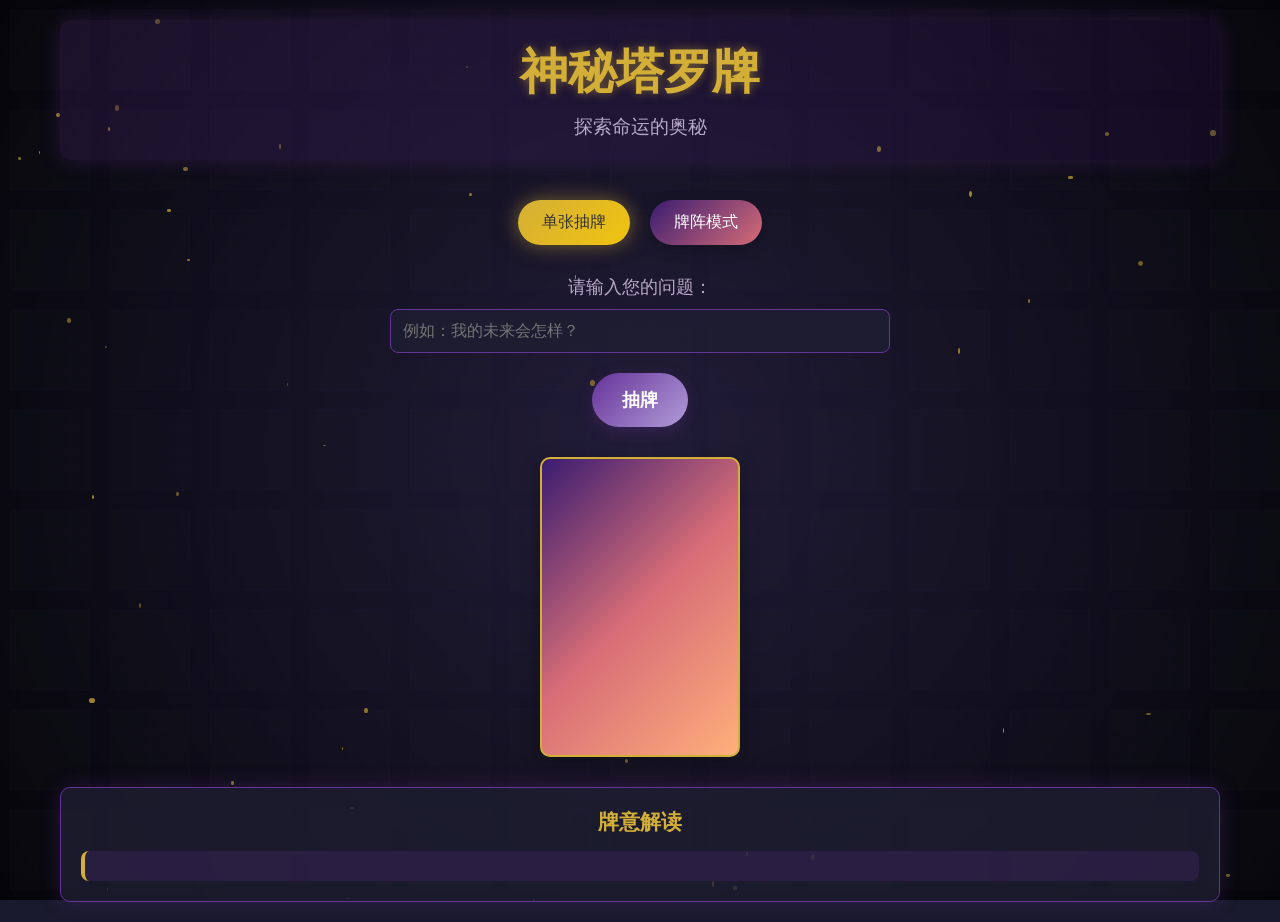
<file: index.html>
<!DOCTYPE html>
<html lang="zh-CN">
<head>
    <meta charset="UTF-8">
    <meta name="viewport" content="width=device-width, initial-scale=1.0">
    <title>神秘塔罗牌 - 探索命运的奥秘</title>
    <link rel="stylesheet" href="tarot-game.css">
</head>
<body>
    <div class="tarot-container">
        <!-- 游戏标题 -->
        <header class="tarot-header">
            <h1>神秘塔罗牌</h1>
            <p>探索命运的奥秘</p>
        </header>

        <!-- 游戏模式选择 -->
        <div class="mode-selector">
            <button id="single-card-btn" class="mode-btn active">单张抽牌</button>
            <button id="card-spread-btn" class="mode-btn">牌阵模式</button>
        </div>

        <!-- 单张抽牌模式 -->
        <div id="single-card-mode" class="mode-content active">
            <div class="question-input">
                <label for="question">请输入您的问题：</label>
                <input type="text" id="question" placeholder="例如：我的未来会怎样？">
            </div>
            <button id="draw-card-btn" class="draw-btn">抽牌</button>
            <div class="card-container">
                <div id="single-card" class="tarot-card">
                    <div class="card-front"></div>
                    <div class="card-back"></div>
                </div>
            </div>
            <div id="card-interpretation" class="interpretation">
                <h3>牌意解读</h3>
                <div id="card-name"></div>
                <div id="card-meaning"></div>
                <div id="personalized-reading"></div>
            </div>
        </div>

        <!-- 牌阵模式 -->
        <div id="card-spread-mode" class="mode-content">
            <div class="spread-selector">
                <button data-spread="three-card" class="spread-btn active">三牌阵</button>
                <button data-spread="celtic-cross" class="spread-btn">凯尔特十字</button>
            </div>
            <div class="question-input">
                <label for="spread-question">请输入您的问题：</label>
                <input type="text" id="spread-question" placeholder="例如：我应该如何面对当前的挑战？">
            </div>
            <button id="draw-spread-btn" class="draw-btn">抽牌</button>
            <div id="three-card-spread" class="spread-container active">
                <div class="spread-card" data-position="past"></div>
                <div class="spread-card" data-position="present"></div>
                <div class="spread-card" data-position="future"></div>
            </div>
            <div id="celtic-cross-spread" class="spread-container">
                <div class="spread-card" data-position="present"></div>
                <div class="spread-card" data-position="challenge"></div>
                <div class="spread-card" data-position="past"></div>
                <div class="spread-card" data-position="future"></div>
                <div class="spread-card" data-position="conscious"></div>
                <div class="spread-card" data-position="unconscious"></div>
                <div class="spread-card" data-position="self"></div>
                <div class="spread-card" data-position="environment"></div>
                <div class="spread-card" data-position="hopes"></div>
                <div class="spread-card" data-position="outcome"></div>
            </div>
            <div id="spread-interpretation" class="interpretation">
                <h3>牌阵解读</h3>
                <div id="spread-meanings"></div>
            </div>
        </div>
    </div>

    <!-- 背景效果 -->
    <div class="background-effect"></div>

    <script src="tarot-game.js"></script>
</body>

</html>
</file>
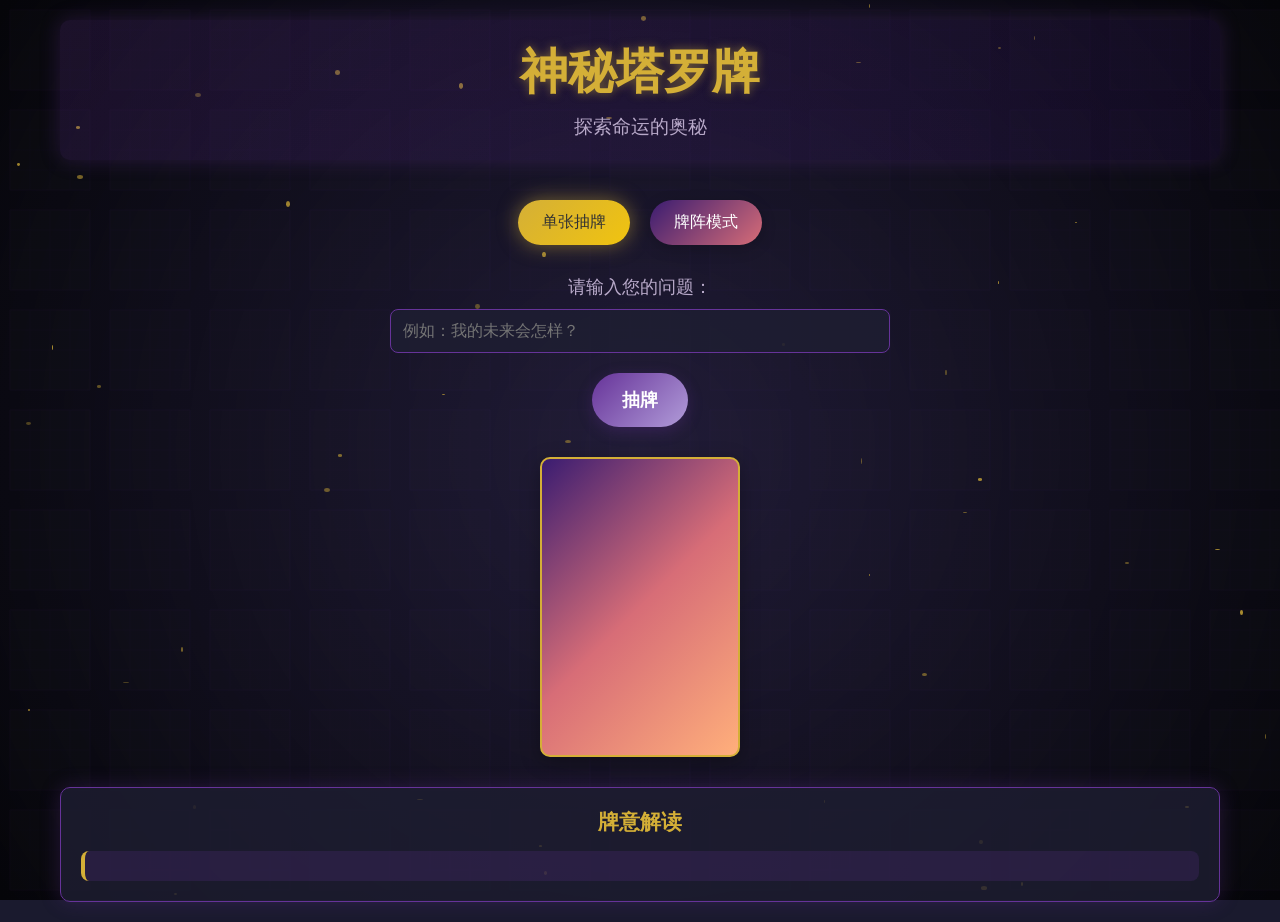
<file: tarot-game.html>
<!DOCTYPE html>
<html lang="zh-CN">
<head>
    <meta charset="UTF-8">
    <meta name="viewport" content="width=device-width, initial-scale=1.0">
    <title>神秘塔罗牌 - 探索命运的奥秘</title>
    <link rel="stylesheet" href="tarot-game.css">
</head>
<body>
    <div class="tarot-container">
        <!-- 游戏标题 -->
        <header class="tarot-header">
            <h1>神秘塔罗牌</h1>
            <p>探索命运的奥秘</p>
        </header>

        <!-- 游戏模式选择 -->
        <div class="mode-selector">
            <button id="single-card-btn" class="mode-btn active">单张抽牌</button>
            <button id="card-spread-btn" class="mode-btn">牌阵模式</button>
        </div>

        <!-- 单张抽牌模式 -->
        <div id="single-card-mode" class="mode-content active">
            <div class="question-input">
                <label for="question">请输入您的问题：</label>
                <input type="text" id="question" placeholder="例如：我的未来会怎样？">
            </div>
            <button id="draw-card-btn" class="draw-btn">抽牌</button>
            <div class="card-container">
                <div id="single-card" class="tarot-card">
                    <div class="card-front"></div>
                    <div class="card-back"></div>
                </div>
            </div>
            <div id="card-interpretation" class="interpretation">
                <h3>牌意解读</h3>
                <div id="card-name"></div>
                <div id="card-meaning"></div>
                <div id="personalized-reading"></div>
            </div>
        </div>

        <!-- 牌阵模式 -->
        <div id="card-spread-mode" class="mode-content">
            <div class="spread-selector">
                <button data-spread="three-card" class="spread-btn active">三牌阵</button>
                <button data-spread="celtic-cross" class="spread-btn">凯尔特十字</button>
            </div>
            <div class="question-input">
                <label for="spread-question">请输入您的问题：</label>
                <input type="text" id="spread-question" placeholder="例如：我应该如何面对当前的挑战？">
            </div>
            <button id="draw-spread-btn" class="draw-btn">抽牌</button>
            <div id="three-card-spread" class="spread-container active">
                <div class="spread-card" data-position="past"></div>
                <div class="spread-card" data-position="present"></div>
                <div class="spread-card" data-position="future"></div>
            </div>
            <div id="celtic-cross-spread" class="spread-container">
                <div class="spread-card" data-position="present"></div>
                <div class="spread-card" data-position="challenge"></div>
                <div class="spread-card" data-position="past"></div>
                <div class="spread-card" data-position="future"></div>
                <div class="spread-card" data-position="conscious"></div>
                <div class="spread-card" data-position="unconscious"></div>
                <div class="spread-card" data-position="self"></div>
                <div class="spread-card" data-position="environment"></div>
                <div class="spread-card" data-position="hopes"></div>
                <div class="spread-card" data-position="outcome"></div>
            </div>
            <div id="spread-interpretation" class="interpretation">
                <h3>牌阵解读</h3>
                <div id="spread-meanings"></div>
            </div>
        </div>
    </div>

    <!-- 背景效果 -->
    <div class="background-effect"></div>

    <script src="tarot-game.js"></script>
</body>
</html>
</file>
<file: tarot-game.css>
/* 全局样式 */
* {
    margin: 0;
    padding: 0;
    box-sizing: border-box;
}

body {
    font-family: 'Georgia', serif;
    background-color: #1a1a2e;
    color: #e0e0e0;
    min-height: 100vh;
    position: relative;
    overflow-x: hidden;
}

/* 背景效果 */
.background-effect {
    position: fixed;
    top: 0;
    left: 0;
    width: 100%;
    height: 100%;
    background: radial-gradient(circle at 50% 50%, rgba(100, 50, 150, 0.1) 0%, rgba(0, 0, 0, 0.8) 100%);
    z-index: -1;
}

.background-effect::before {
    content: '';
    position: absolute;
    top: 0;
    left: 0;
    width: 100%;
    height: 100%;
    background: url('data:image/svg+xml;utf8,<svg xmlns="http://www.w3.org/2000/svg" width="100" height="100" viewBox="0 0 100 100"><path fill="%23333" d="M10,10 L90,10 L90,90 L10,90 Z"/><path fill="none" stroke="%23663399" stroke-width="1" d="M10,10 L90,10 L90,90 L10,90 Z"/><path fill="none" stroke="%23663399" stroke-width="0.5" d="M10,30 L90,30 M10,50 L90,50 M10,70 L90,70 M30,10 L30,90 M50,10 L50,90 M70,10 L70,90"/></svg>');
    opacity: 0.05;
    animation: backgroundMove 20s linear infinite;
}

@keyframes backgroundMove {
    0% {
        transform: translate(0, 0);
    }
    100% {
        transform: translate(100px, 100px);
    }
}

/* 粒子浮动动画 */
@keyframes float {
    0% {
        transform: translateY(0) translateX(0);
        opacity: 0.3;
    }
    50% {
        transform: translateY(-50px) translateX(20px);
        opacity: 0.8;
    }
    100% {
        transform: translateY(0) translateX(0);
        opacity: 0.3;
    }
}

/* 容器样式 */
.tarot-container {
    max-width: 1200px;
    margin: 0 auto;
    padding: 20px;
    position: relative;
}

/* 标题样式 */
.tarot-header {
    text-align: center;
    margin-bottom: 40px;
    padding: 20px;
    background: linear-gradient(135deg, rgba(100, 50, 150, 0.2), rgba(50, 20, 100, 0.2));
    border-radius: 10px;
    box-shadow: 0 0 20px rgba(100, 50, 150, 0.3);
}

.tarot-header h1 {
    font-size: 3rem;
    color: #d4af37;
    text-shadow: 0 0 10px rgba(212, 175, 55, 0.5);
    margin-bottom: 10px;
}

.tarot-header p {
    font-size: 1.2rem;
    color: #b8a9c9;
}

/* 模式选择器 */
.mode-selector {
    display: flex;
    justify-content: center;
    margin-bottom: 30px;
    gap: 20px;
}

.mode-btn {
    padding: 12px 24px;
    background: linear-gradient(135deg, #3a1c71, #d76d77);
    color: #fff;
    border: none;
    border-radius: 25px;
    font-size: 1rem;
    cursor: pointer;
    transition: all 0.3s ease;
    box-shadow: 0 4px 15px rgba(0, 0, 0, 0.2);
}

.mode-btn:hover {
    transform: translateY(-2px);
    box-shadow: 0 6px 20px rgba(215, 109, 119, 0.4);
}

.mode-btn.active {
    background: linear-gradient(135deg, #d4af37, #f1c40f);
    color: #333;
    box-shadow: 0 0 20px rgba(212, 175, 55, 0.5);
}

/* 牌阵选择器 */
.spread-selector {
    display: flex;
    justify-content: center;
    margin-bottom: 20px;
    gap: 15px;
}

.spread-btn {
    padding: 8px 16px;
    background: rgba(100, 50, 150, 0.3);
    color: #e0e0e0;
    border: 1px solid #663399;
    border-radius: 20px;
    font-size: 0.9rem;
    cursor: pointer;
    transition: all 0.3s ease;
}

.spread-btn:hover {
    background: rgba(100, 50, 150, 0.5);
    transform: translateY(-2px);
}

.spread-btn.active {
    background: #d4af37;
    color: #333;
    border-color: #d4af37;
}

/* 问题输入 */
.question-input {
    text-align: center;
    margin-bottom: 20px;
}

.question-input label {
    display: block;
    margin-bottom: 10px;
    font-size: 1.1rem;
    color: #b8a9c9;
}

.question-input input {
    width: 80%;
    max-width: 500px;
    padding: 12px;
    background: rgba(30, 30, 50, 0.8);
    border: 1px solid #663399;
    border-radius: 8px;
    color: #e0e0e0;
    font-size: 1rem;
    transition: all 0.3s ease;
}

.question-input input:focus {
    outline: none;
    border-color: #d4af37;
    box-shadow: 0 0 10px rgba(212, 175, 55, 0.5);
}

/* 抽牌按钮 */
.draw-btn {
    display: block;
    margin: 0 auto 30px;
    padding: 15px 30px;
    background: linear-gradient(135deg, #663399, #b19cd9);
    color: #fff;
    border: none;
    border-radius: 30px;
    font-size: 1.1rem;
    font-weight: bold;
    cursor: pointer;
    transition: all 0.3s ease;
    box-shadow: 0 4px 15px rgba(102, 51, 153, 0.3);
}

.draw-btn:hover {
    transform: translateY(-3px);
    box-shadow: 0 6px 20px rgba(102, 51, 153, 0.5);
    background: linear-gradient(135deg, #b19cd9, #663399);
}

.draw-btn:active {
    transform: translateY(0);
}

/* 模式内容 */
.mode-content {
    display: none;
    animation: fadeIn 0.5s ease;
}

.mode-content.active {
    display: block;
}

@keyframes fadeIn {
    from {
        opacity: 0;
        transform: translateY(20px);
    }
    to {
        opacity: 1;
        transform: translateY(0);
    }
}

/* 卡片容器 */
.card-container {
    display: flex;
    justify-content: center;
    margin-bottom: 30px;
    perspective: 1000px;
}

/* 塔罗牌样式 */
.tarot-card {
    width: 200px;
    height: 300px;
    position: relative;
    transform-style: preserve-3d;
    transition: transform 1s ease;
    cursor: pointer;
}

.tarot-card.flipped {
    transform: rotateY(180deg);
}

.card-front, .card-back {
    width: 100%;
    height: 100%;
    position: absolute;
    backface-visibility: hidden;
    border-radius: 10px;
    box-shadow: 0 5px 20px rgba(0, 0, 0, 0.3);
}

.card-back {
    background: linear-gradient(135deg, #3a1c71, #d76d77, #ffaf7b);
    display: flex;
    align-items: center;
    justify-content: center;
    font-size: 2rem;
    color: #fff;
    text-shadow: 0 0 10px rgba(255, 255, 255, 0.5);
    border: 2px solid #d4af37;
}

.card-front {
    background: #fff;
    color: #333;
    padding: 20px;
    transform: rotateY(180deg);
    display: flex;
    flex-direction: column;
    align-items: center;
    justify-content: center;
    text-align: center;
    border: 2px solid #d4af37;
}

.card-front h3 {
    font-size: 1.2rem;
    margin-bottom: 10px;
    color: #663399;
}

.card-front p {
    font-size: 0.9rem;
    color: #666;
}

/* 牌阵容器 */
.spread-container {
    display: none;
    justify-content: center;
    align-items: center;
    margin-bottom: 30px;
    flex-wrap: wrap;
    gap: 20px;
}

.spread-container.active {
    display: flex;
}

#three-card-spread {
    flex-direction: row;
}

#celtic-cross-spread {
    position: relative;
    width: 600px;
    height: 400px;
    flex-wrap: nowrap;
}

/* 牌阵卡片 */
.spread-card {
    width: 120px;
    height: 180px;
    background: linear-gradient(135deg, #3a1c71, #d76d77);
    border-radius: 8px;
    box-shadow: 0 4px 15px rgba(0, 0, 0, 0.3);
    display: flex;
    align-items: center;
    justify-content: center;
    color: #fff;
    font-size: 0.8rem;
    text-align: center;
    cursor: pointer;
    transition: all 0.3s ease;
    border: 1px solid #d4af37;
    position: relative;
    overflow: hidden;
}

.spread-card:hover {
    transform: scale(1.05);
    box-shadow: 0 6px 20px rgba(102, 51, 153, 0.5);
}

.spread-card::before {
    content: attr(data-position);
    position: absolute;
    bottom: 5px;
    left: 0;
    right: 0;
    font-size: 0.7rem;
    color: rgba(255, 255, 255, 0.7);
}

/* 凯尔特十字牌阵布局 */
#celtic-cross-spread .spread-card:nth-child(1) {
    position: absolute;
    top: 110px;
    left: 240px;
    z-index: 10;
}

#celtic-cross-spread .spread-card:nth-child(2) {
    position: absolute;
    top: 110px;
    left: 240px;
    transform: rotate(90deg);
    z-index: 9;
}

#celtic-cross-spread .spread-card:nth-child(3) {
    position: absolute;
    top: 40px;
    left: 240px;
}

#celtic-cross-spread .spread-card:nth-child(4) {
    position: absolute;
    top: 180px;
    left: 240px;
}

#celtic-cross-spread .spread-card:nth-child(5) {
    position: absolute;
    top: 110px;
    left: 170px;
}

#celtic-cross-spread .spread-card:nth-child(6) {
    position: absolute;
    top: 110px;
    left: 310px;
}

#celtic-cross-spread .spread-card:nth-child(7) {
    position: absolute;
    top: 250px;
    left: 170px;
}

#celtic-cross-spread .spread-card:nth-child(8) {
    position: absolute;
    top: 250px;
    left: 240px;
}

#celtic-cross-spread .spread-card:nth-child(9) {
    position: absolute;
    top: 250px;
    left: 310px;
}

#celtic-cross-spread .spread-card:nth-child(10) {
    position: absolute;
    top: 110px;
    left: 450px;
}

/* 解释区域 */
.interpretation {
    background: rgba(30, 30, 50, 0.8);
    border-radius: 10px;
    padding: 20px;
    margin-top: 30px;
    box-shadow: 0 0 20px rgba(100, 50, 150, 0.3);
    border: 1px solid #663399;
}

.interpretation h3 {
    color: #d4af37;
    margin-bottom: 15px;
    text-align: center;
    font-size: 1.3rem;
}

#card-name {
    font-size: 1.2rem;
    font-weight: bold;
    color: #b8a9c9;
    margin-bottom: 10px;
    text-align: center;
}

#card-meaning {
    margin-bottom: 15px;
    line-height: 1.6;
}

#personalized-reading {
    background: rgba(100, 50, 150, 0.2);
    padding: 15px;
    border-radius: 8px;
    border-left: 4px solid #d4af37;
}

#spread-meanings {
    display: flex;
    flex-direction: column;
    gap: 15px;
}

.spread-meaning-item {
    background: rgba(100, 50, 150, 0.1);
    padding: 10px;
    border-radius: 8px;
    border-left: 3px solid #d4af37;
}

.spread-meaning-item h4 {
    color: #b8a9c9;
    margin-bottom: 5px;
    font-size: 1rem;
}

.spread-meaning-item p {
    font-size: 0.9rem;
    line-height: 1.5;
}

/* 发光效果 */
.glow {
    animation: glow 2s ease-in-out infinite alternate;
}

@keyframes glow {
    from {
        box-shadow: 0 0 10px rgba(212, 175, 55, 0.5);
    }
    to {
        box-shadow: 0 0 20px rgba(212, 175, 55, 0.8), 0 0 30px rgba(212, 175, 55, 0.5);
    }
}

/* 抽牌动画 */
@keyframes drawCard {
    0% {
        transform: translateY(-100px) rotate(0deg);
        opacity: 0;
    }
    50% {
        transform: translateY(50px) rotate(180deg);
        opacity: 1;
    }
    100% {
        transform: translateY(0) rotate(360deg);
        opacity: 1;
    }
}

.draw-animation {
    animation: drawCard 1s ease-out forwards;
}

/* 响应式设计 */
@media (max-width: 768px) {
    .tarot-header h1 {
        font-size: 2rem;
    }

    .mode-selector {
        flex-direction: column;
        align-items: center;
    }

    .mode-btn {
        width: 80%;
        margin-bottom: 10px;
    }

    .tarot-card {
        width: 150px;
        height: 225px;
    }

    .spread-card {
        width: 100px;
        height: 150px;
    }

    #celtic-cross-spread {
        width: 400px;
        height: 300px;
    }

    #celtic-cross-spread .spread-card:nth-child(1) {
        top: 75px;
        left: 150px;
    }

    #celtic-cross-spread .spread-card:nth-child(2) {
        top: 75px;
        left: 150px;
    }

    #celtic-cross-spread .spread-card:nth-child(3) {
        top: 25px;
        left: 150px;
    }

    #celtic-cross-spread .spread-card:nth-child(4) {
        top: 125px;
        left: 150px;
    }

    #celtic-cross-spread .spread-card:nth-child(5) {
        top: 75px;
        left: 100px;
    }

    #celtic-cross-spread .spread-card:nth-child(6) {
        top: 75px;
        left: 200px;
    }

    #celtic-cross-spread .spread-card:nth-child(7) {
        top: 175px;
        left: 100px;
    }

    #celtic-cross-spread .spread-card:nth-child(8) {
        top: 175px;
        left: 150px;
    }

    #celtic-cross-spread .spread-card:nth-child(9) {
        top: 175px;
        left: 200px;
    }

    #celtic-cross-spread .spread-card:nth-child(10) {
        top: 75px;
        left: 300px;
    }
}

@media (max-width: 480px) {
    .tarot-container {
        padding: 10px;
    }

    .tarot-header h1 {
        font-size: 1.5rem;
    }

    .question-input input {
        width: 95%;
    }

    #three-card-spread {
        flex-direction: column;
    }

    #celtic-cross-spread {
        width: 300px;
        height: 400px;
    }

    #celtic-cross-spread .spread-card {
        width: 80px;
        height: 120px;
    }

    #celtic-cross-spread .spread-card:nth-child(1) {
        top: 140px;
        left: 110px;
    }

    #celtic-cross-spread .spread-card:nth-child(2) {
        top: 140px;
        left: 110px;
    }

    #celtic-cross-spread .spread-card:nth-child(3) {
        top: 80px;
        left: 110px;
    }

    #celtic-cross-spread .spread-card:nth-child(4) {
        top: 200px;
        left: 110px;
    }

    #celtic-cross-spread .spread-card:nth-child(5) {
        top: 140px;
        left: 60px;
    }

    #celtic-cross-spread .spread-card:nth-child(6) {
        top: 140px;
        left: 160px;
    }

    #celtic-cross-spread .spread-card:nth-child(7) {
        top: 260px;
        left: 60px;
    }

    #celtic-cross-spread .spread-card:nth-child(8) {
        top: 260px;
        left: 110px;
    }

    #celtic-cross-spread .spread-card:nth-child(9) {
        top: 260px;
        left: 160px;
    }

    #celtic-cross-spread .spread-card:nth-child(10) {
        top: 140px;
        left: 220px;
    }
}
</file>
